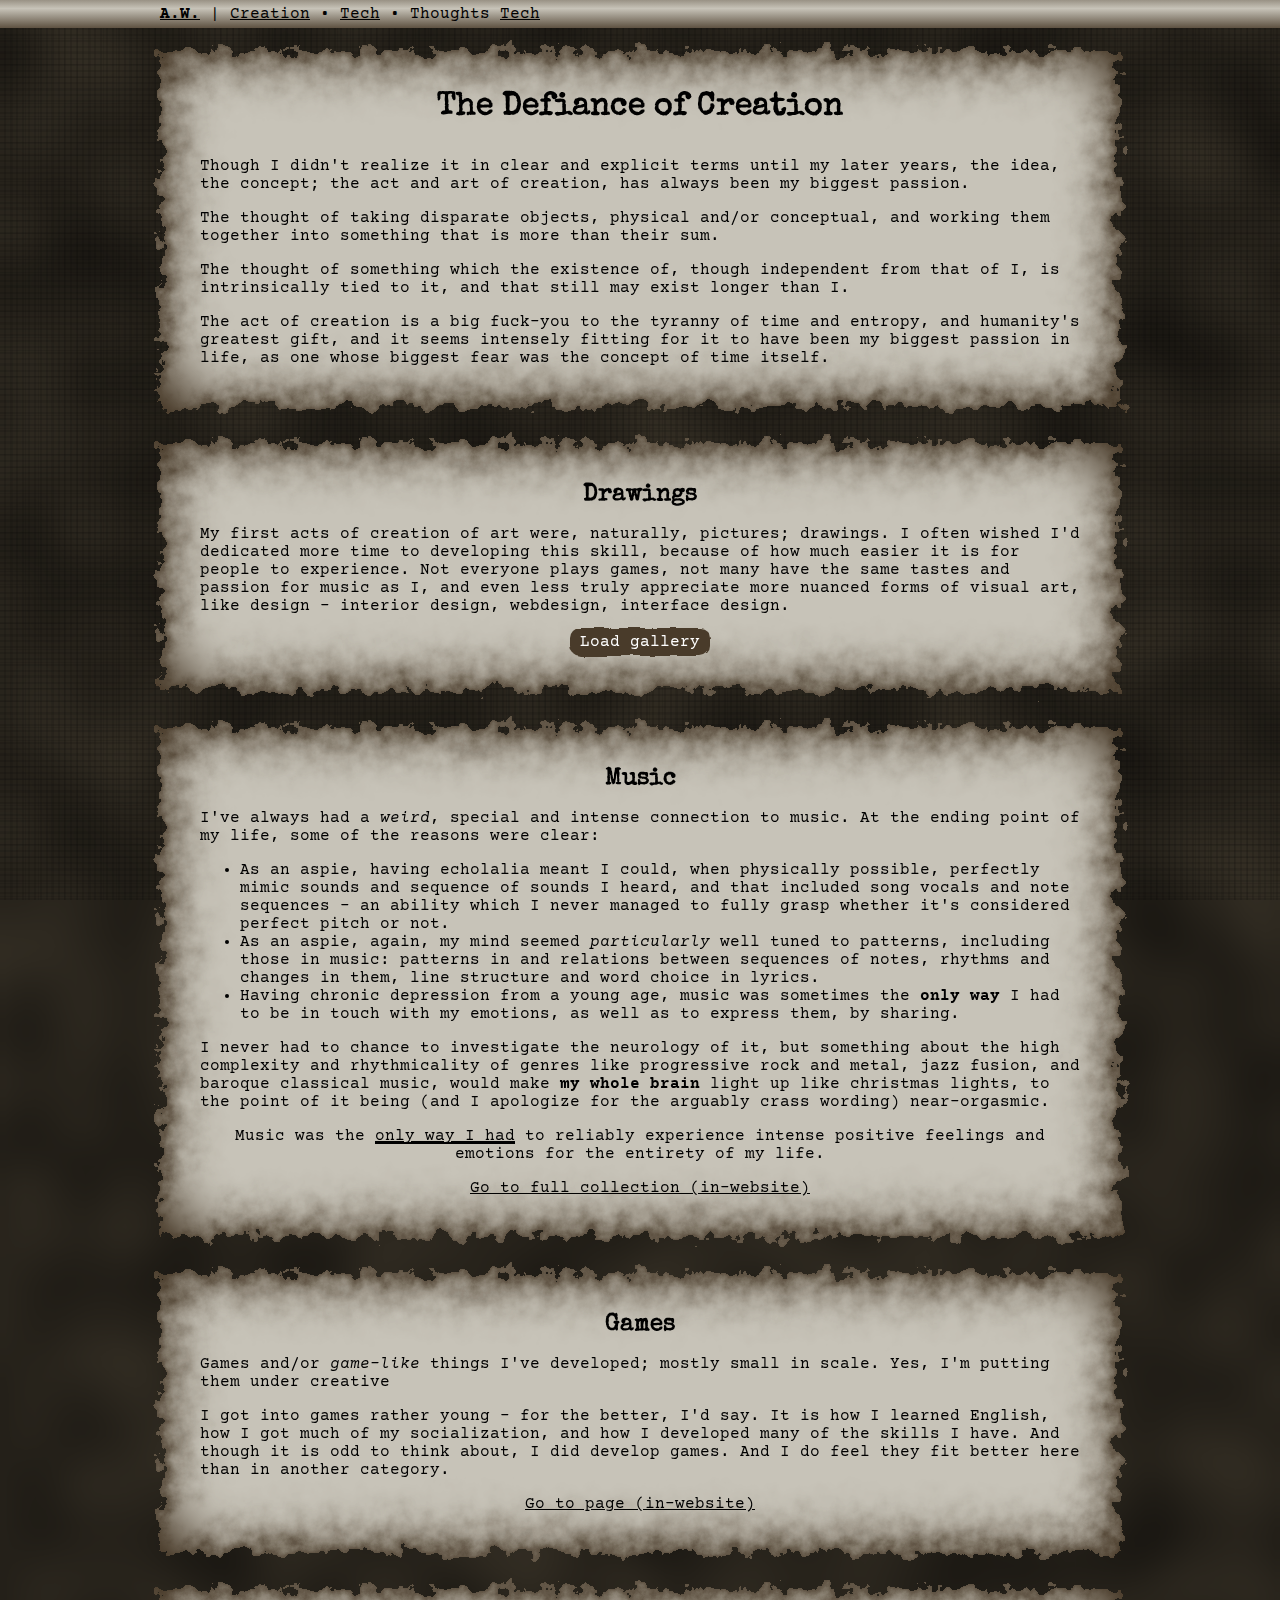
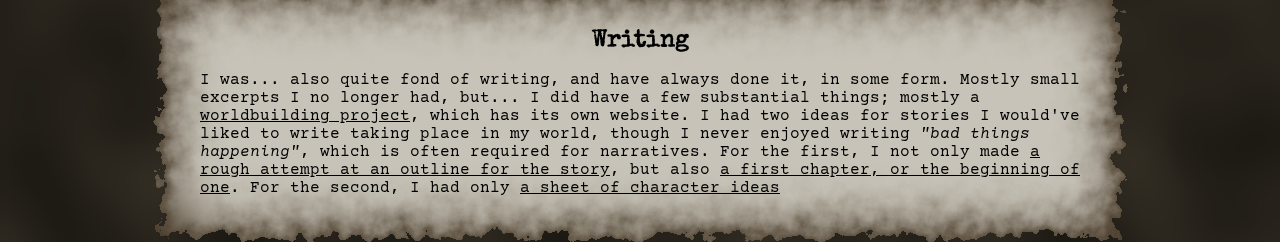
<file: creation.html>
<!DOCTYPE html>
<html lang="en">
<head>
	<meta charset="UTF-8">
	<meta name="viewport" content="width=device-width, initial-scale=1.0">
	<title>Creation - Afterwords</title>
	<link rel="preconnect" href="https://fonts.googleapis.com">
	<link rel="preconnect" href="https://fonts.gstatic.com" crossorigin>
	<link href="https://fonts.googleapis.com/css2?family=Courier+Prime:ital,wght@0,400;0,700;1,400;1,700&family=Special+Elite&display=swap" rel="stylesheet">
	<script defer src="app.js"></script>
	<script defer src="noisebg.js"></script>
	<link rel="stylesheet" href="app.css">
	<style>
		.gallery.drawings {
			position: relative;
			display: flex;
			align-items: center;
			justify-content: center;
			overflow: visible;
		}
		.gallery.drawings.active {
			aspect-ratio: .5;
			width: 100%;
			height: auto;
		}
		.gallery.drawings img {
			--x: 0;
			--y: 0;
			--ox: 0;
			--oy: 0;
			--r: 0;
			position: absolute;
			max-width: 20rem;
			max-height: 20rem;
			width: auto;
			height: auto;
			transform: translate(calc(var(--x) * min(.6vw, 6px) + var(--ox) * 1px), calc(var(--y) * min(.6vw, 6px) + var(--oy) * 1px)) rotate(calc(var(--r) * 1deg));
			transform-origin: calc(-1% * var(--x)) calc(-1% * var(--y));
			box-shadow: .2rem .20rem .5rem .1rem rgba(0, 0, 00, .5);
			cursor: grab
		}
	</style>
	<script>
		function loadGallery() {
			const g = document.querySelector('.gallery.drawings')
			g.classList.add('active')
			let files = [
				'2014-03-19.jpg',
				'2014-08-04.jpg',
				'2014-08-18.jpg',
				'2015-03-06-1.jpg',
				'2015-03-06.jpg',
				'2015-04-08.jpg',
				'2015-05-03-1.jpg',
				'2015-05-03.jpg',
				'2015-06-12.jpg',
				'2015-07-10.jpg',
				'2015-07-23-1.jpg',
				'2015-07-23.jpg',
				'2015-07-25.jpg',
				'2015-08-18.jpg',
				'2015-08-22.jpg',
				'2016-03-21-1.jpg',
				'2016-03-21-2.jpg',
				'2016-03-21.jpg',
				'2016-05-05.jpg',
				'2017-04-24.jpg',
				'2018-03-24-1.jpg',
				'2018-03-24.jpg',
				'2018-10-21.jpg',
				'2018-10-29.jpg',
				'2019-03-20.jpg',
				'2019-03-27.jpg',
				'2019-07-01.jpg',
				'2021-01-07.jpg',
				'2021-01-25-1.jpg',
				'2021-01-25-2.jpg',
				'2021-01-25-3.jpg',
				'2021-01-25-4.jpg',
				'2021-01-25.jpg',
				'2023-05-28-1.jpg',
				'2023-05-28.jpg',
				'2024-07-20.jpg',
				'2025-01-04.png',
				'2025-03-18.jpg',
				'2025-03-24.jpg',
			]
			for (const i in files) {
				files[i] = `<img src="/assets/drawings/${files[i]}" draggable="false" style="z-index: 0"/>`
			}
			console.log(files)
			g.innerHTML = files.join('')
			setTimeout(() => {
				for (const img of g.querySelectorAll('img')) {
					img.style.setProperty('--x', (Math.random() * 100 - 50).toFixed())
					img.style.setProperty('--y', (Math.random() * 250 - 125).toFixed())
					img.style.setProperty('--r', (Math.random() * 20))
				}
				let startX, startY, target
				let topZ = 1
				let offsetX = 0
				let offsetY = 0
				g.addEventListener('mousedown', e => {
					startX = e.pageX
					startY = e.pageY
					target = e.target
					offsetX = +e.target.style.getPropertyValue(`--ox`)
					offsetY = +e.target.style.getPropertyValue(`--oy`)
					target.style.zIndex = ++topZ
					g.addEventListener('mousemove', move)
					g.addEventListener('mouseup', () => {
						g.removeEventListener('mousemove', move)
						startX = undefined
						startY = undefined
					})
				})
				function move(e) {
					const dx = e.pageX - startX
					const dy = e.pageY - startY

					if (offsetX === undefined) offsetX = 0;
					if (offsetY === undefined) offsetY = 0;
					offsetX += dx
					offsetY += dy

					target.style.setProperty('--ox', offsetX)
					target.style.setProperty('--oy', offsetY)

					startX = e.pageX
					startY = e.pageY
				}
			})
		}
	</script>
</head>
<body>
	<header>
		<div class="header-inner">
			<a href="/"><b>A.W.</b></a>
			|
			<span class="dropdown">
				<span><a href="/creation.html">Creation</a></span>
				<div class="paper">
					<a href="/ras.html">Worldbuilding</a>
					<a href="/games.html">Games</a>
					<a href="/music.html">Music</a>
				</div>
			</span>
			•
			<span class="dropdown">
				<span><a href="/tech.html">Tech</a></span>
				<div class="paper">
					<a href="/experiments.html">Experiments</a>
				</div>
			</span>
			•
			<span class="dropdown">
				<span>Thoughts</span>
				<span><a href="/tech.html">Tech</a></span>
				<div class="paper">
					<a href="/letters.html">Dying thoughts</a>
				</div>
			</span>
		</div>
	</header>
	<div class="body-inner">
		<insert></insert>
	</div>
	<canvas></canvas>
</body>
<svg>
	<filter id="paper">
		<feTurbulence baseFrequency="0.055" numOctaves="4" seed="10" type="fractalNoise" result="d42d511e-9bad-4bb2-8442-6e170a0ebef1"></feTurbulence>
		<feDisplacementMap scale="30" result="ca53054b-8680-4f7f-ae17-d93ca58bb45d" in="SourceGraphic" in2="d42d511e-9bad-4bb2-8442-6e170a0ebef1"></feDisplacementMap>
	</filter>
	<filter id="paper2">
		<feTurbulence baseFrequency="0.055" numOctaves="4" seed="10" type="fractalNoise" result="d42d511e-9bad-4bb2-8442-6e170a0ebef1"></feTurbulence>
		<feDisplacementMap scale="5" result="ca53054b-8680-4f7f-ae17-d93ca58bb45d" in="SourceGraphic" in2="d42d511e-9bad-4bb2-8442-6e170a0ebef1"></feDisplacementMap>
	</filter>
</svg>
</html>
</file>
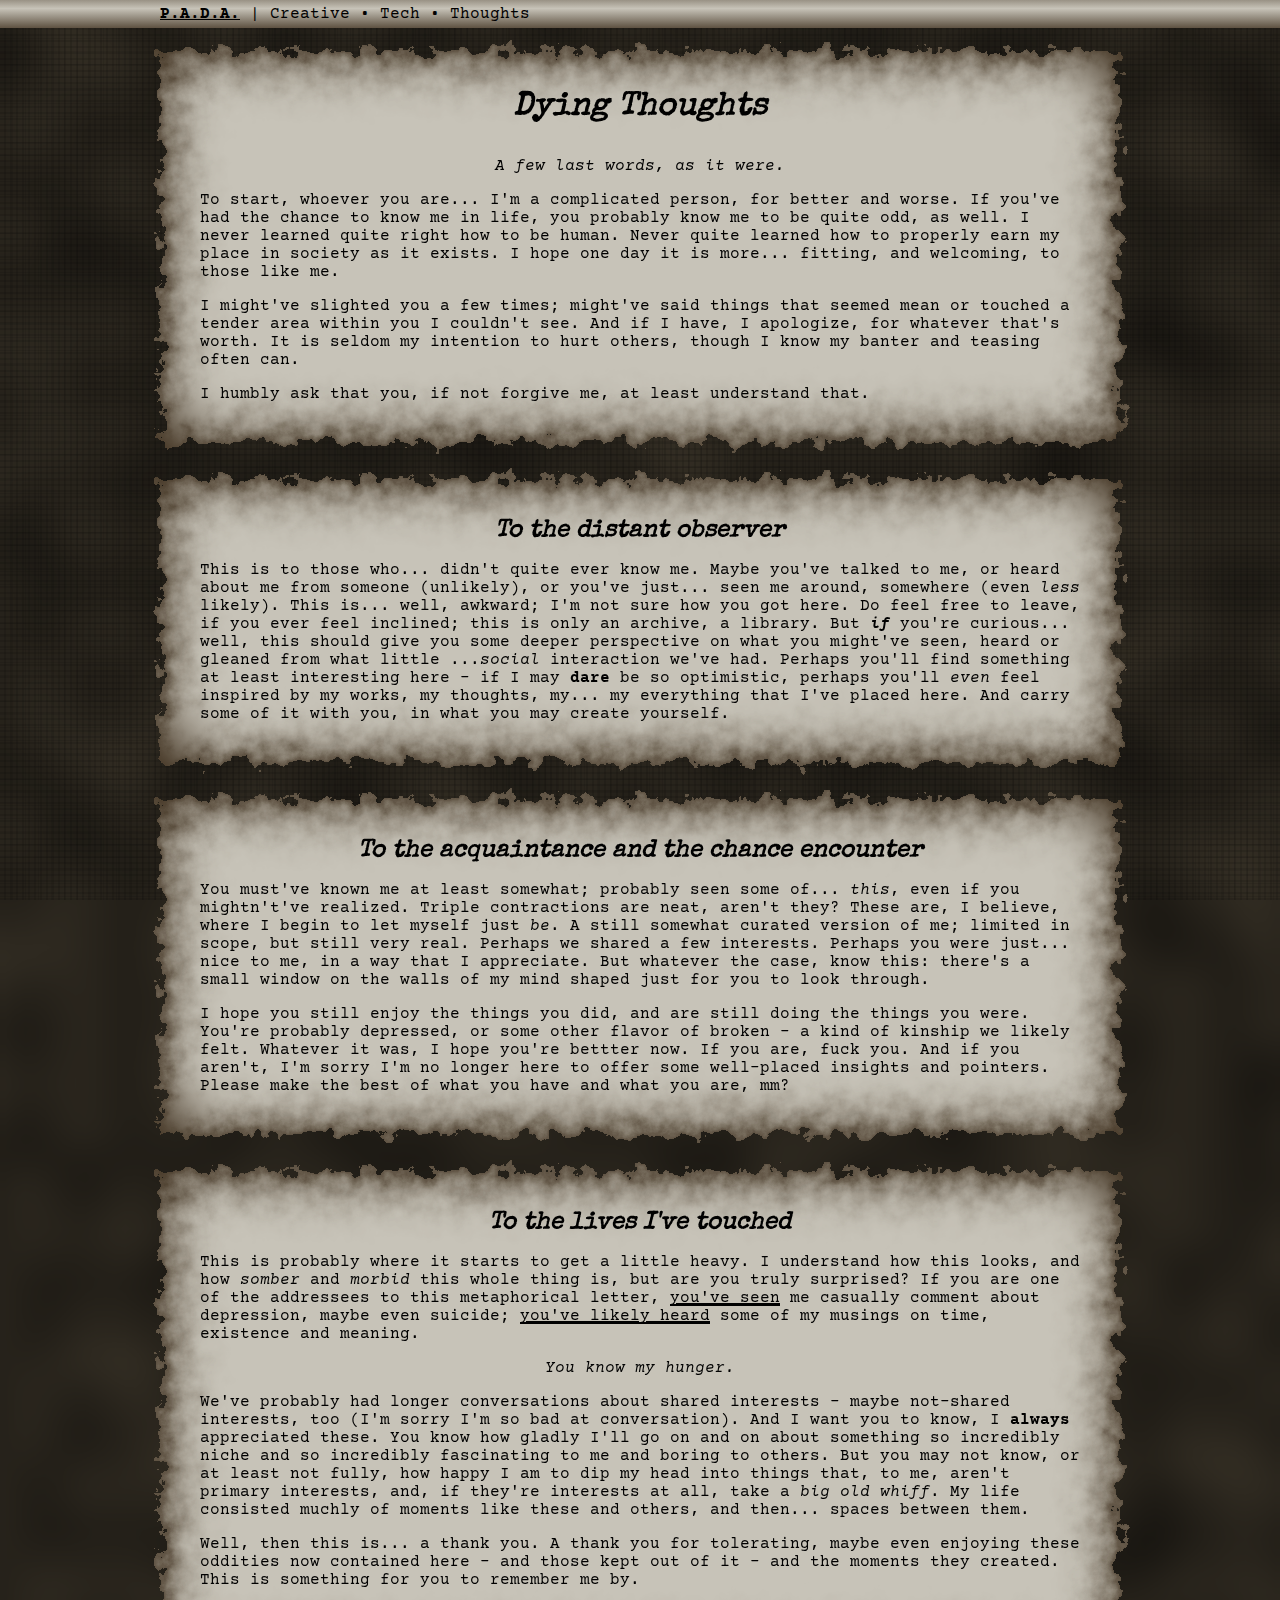
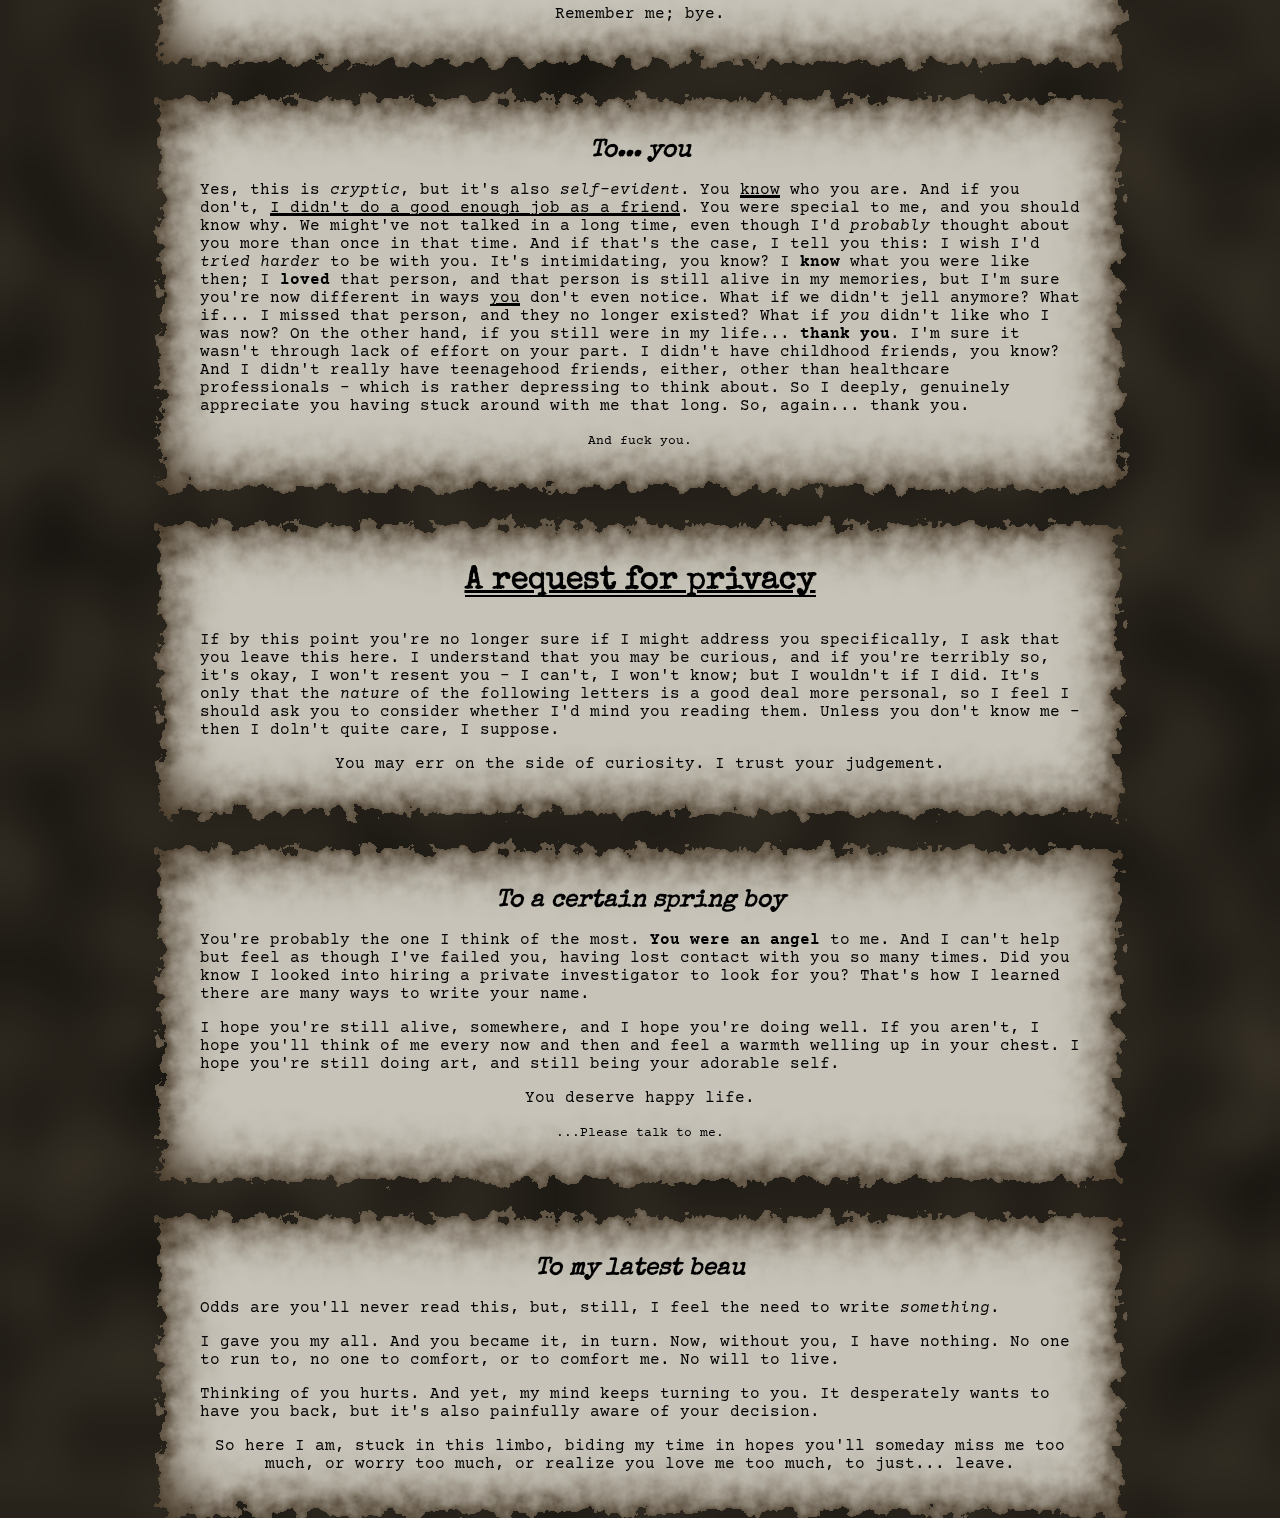
<file: letters.html>
<!DOCTYPE html>
<html lang="en">
<head>
	<meta charset="UTF-8">
	<meta name="viewport" content="width=device-width, initial-scale=1.0">
	<title>PADA - Posthumous Archives of a Defiant Architect</title>
	<link rel="preconnect" href="https://fonts.googleapis.com">
	<link rel="preconnect" href="https://fonts.gstatic.com" crossorigin>
	<link href="https://fonts.googleapis.com/css2?family=Courier+Prime:ital,wght@0,400;0,700;1,400;1,700&family=Special+Elite&display=swap" rel="stylesheet">
	<script defer src="app.js"></script>
	<script defer src="noisebg.js"></script>
	<link rel="stylesheet" href="app.css">
</head>
<body>
	<header>
		<div class="header-inner">
			<a href="/"><b>P.A.D.A.</b></a>
			|
			<span class="dropdown">
				<span>Creative</span>
				<div class="paper">
					<a href="/ras.html">Worldbuilding</a>
					<a href="/games.html">Games</a>
				</div>
			</span>
			•
			<span class="dropdown">
				<span>Tech</span>
				<div class="paper">
					<a href="/experiments.html">Experiments</a>
				</div>
			</span>
			•
			<span class="dropdown">
				<span>Thoughts</span>
				<div class="paper">
					<a href="/letters.html">Dying thoughts</a>
				</div>
			</span>
		</div>
	</header>
	<div class="body-inner">
		<insert></insert>
	</div>
	<canvas></canvas>
</body>
<svg>
	<filter id="paper">
		<feTurbulence baseFrequency="0.055" numOctaves="4" seed="10" type="fractalNoise" result="d42d511e-9bad-4bb2-8442-6e170a0ebef1"></feTurbulence>
		<feDisplacementMap scale="30" result="ca53054b-8680-4f7f-ae17-d93ca58bb45d" in="SourceGraphic" in2="d42d511e-9bad-4bb2-8442-6e170a0ebef1"></feDisplacementMap>
	</filter>
	<filter id="paper2">
		<feTurbulence baseFrequency="0.055" numOctaves="4" seed="10" type="fractalNoise" result="d42d511e-9bad-4bb2-8442-6e170a0ebef1"></feTurbulence>
		<feDisplacementMap scale="5" result="ca53054b-8680-4f7f-ae17-d93ca58bb45d" in="SourceGraphic" in2="d42d511e-9bad-4bb2-8442-6e170a0ebef1"></feDisplacementMap>
	</filter>
</svg>
</html>
</file>
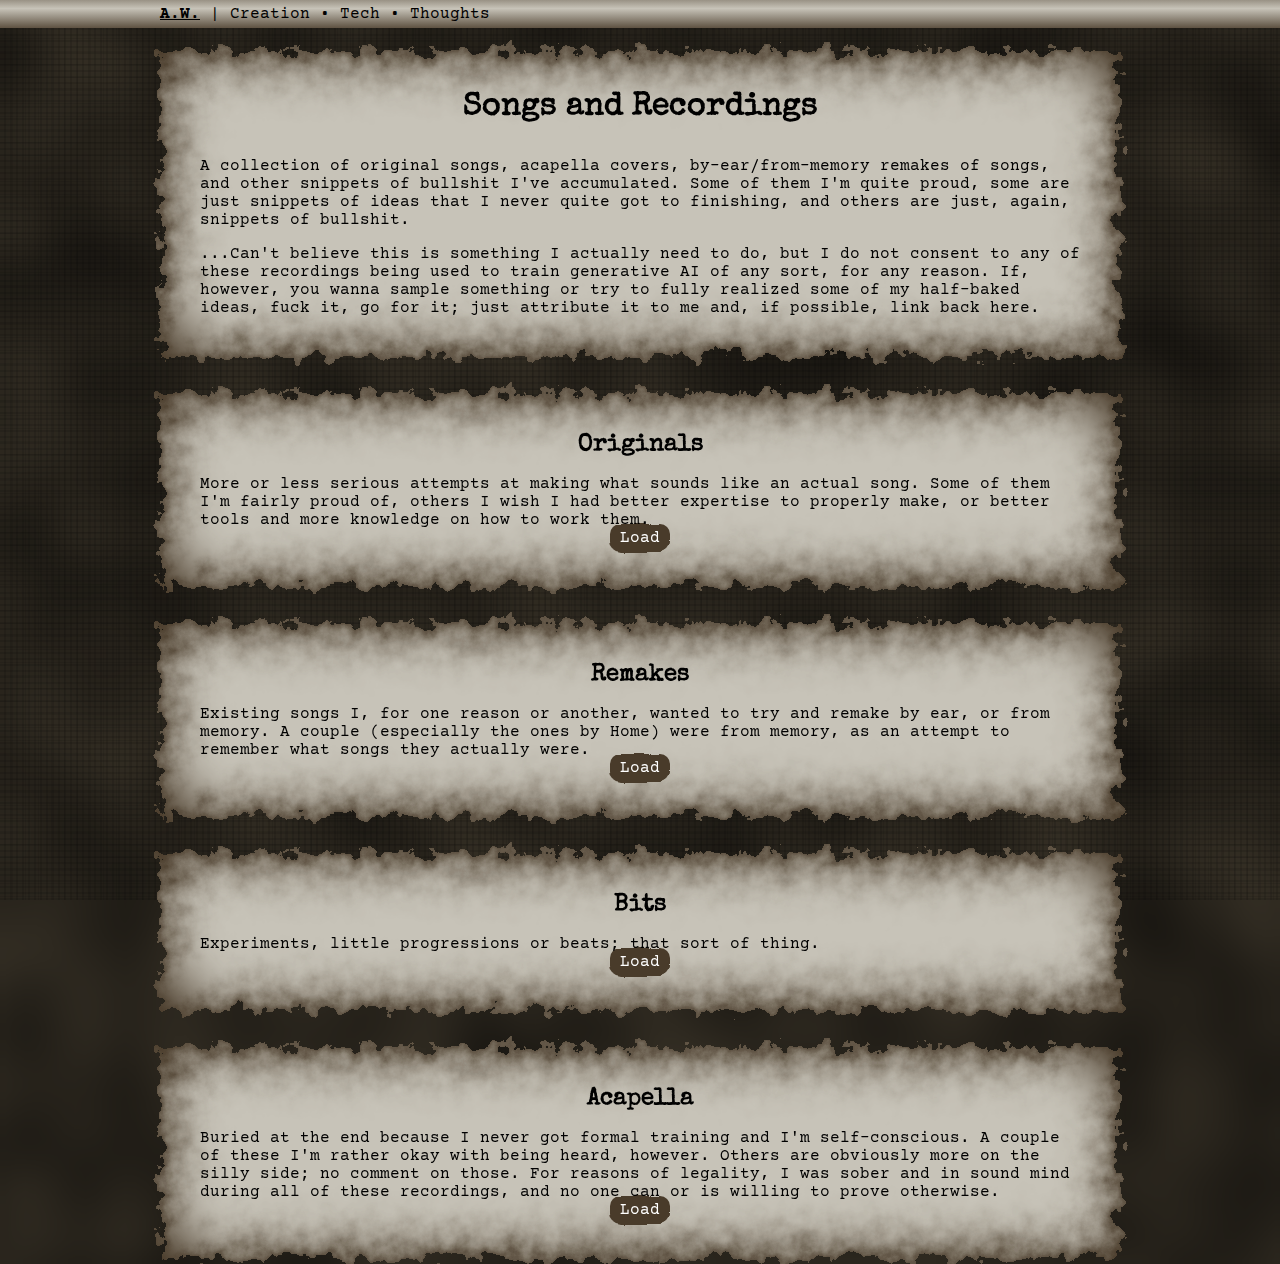
<file: music.html>
<!DOCTYPE html>
<html lang="en">
<head>
	<meta charset="UTF-8">
	<meta name="viewport" content="width=device-width, initial-scale=1.0">
	<title>Music - Afterwords</title>
	<link rel="preconnect" href="https://fonts.googleapis.com">
	<link rel="preconnect" href="https://fonts.gstatic.com" crossorigin>
	<link href="https://fonts.googleapis.com/css2?family=Courier+Prime:ital,wght@0,400;0,700;1,400;1,700&family=Special+Elite&display=swap" rel="stylesheet">
	<script defer src="app.js"></script>
	<script defer src="noisebg.js"></script>
	<script>
		const files = {
			og: [
				'titris.mp3',
				'incantation.mp3',
				'melancholy.mp3',
				'limbo.mp3',
				'cheer.mp3',
				'a-moment-of-clarity.mp3',
				'lament.mp3',
				'drowning-in-tranquility.mp3',
				'i-will-never-change.mp3',
				'false-hopes.mp3',
				'marred-marsh.mp3',
				'screaming-abyss--melody1-1.mp3',
				'screaming-abyss--melody2-1.mp3',
				'bass+piano.mp3',
				'drippydrip.mp3',
				'house.mp3',
				'silly-drum-n-flute.mp3',
			],
			remakes: [
				'home-native.mp3',
				'home-warmth.mp3',
				'lazerhawk-so-far-away.mp3',
				'bmsr-just-for-the-night.mp3',
				'gorillaz-broken.mp3',
				'porter-robinson-easier-to-love-you.mp3',
				'jake-kaufman-starlit-wilds.mp3',
				'qotsa-head-like-a-haunted-house.mp3',
				'savant-once-upon-a-time.mp3',
				'tobacco-six-royal-vipers.mp3',
				'mbr-dma-6-scsi-host-adapter.mp3',
			],
			bits: [
				'5-4-beat.mp3',
				'7-4-beat.mp3',
				'showerComposition2.mp3',
				'drumloopthing.mp3',
				'highbits2.mp3',
				'howsmokewithnolighter.mp3',
				'mtron1.mp3',
				'procedural1.mp3',
				'totheend2.mp3',
				'obrienmustsuffer.mp3',
			],
			acapella: [
				"i'd rather be.mp3",
				'ijustwannafeelsomething.mp3',
				'cockroach-king-verse1-bridge.mp3',
				'lapse.mp3',
				'haken-puzzlebox.mp3',
				'puzzlebox.mp3',
				'becauseitsthere.mp3',
				'beneath-the-white-rainbow.mp3',
				'boundbygravity-outro.mp3',
				'boundbygravity-outro+inst.mp3',
				'crumblingcastle-layered.mp3',
				'pareidolia.mp3',
				'somebody-snip.mp3',
				'themindseye1.mp3',
				'themindseye2.mp3',
				'themindseye-full.mp3',
				'visions.mp3',
				'native construct - the spark of the archon.mp3',
				'nativeconstruct-chromaticaberration-doowop.mp3',
				'hunnybee.mp3',
				'jam-growwingsandfly-joeyverse.mp3',
				'areyoumine.mp3',
				'blackbird.mp3',
				'lightshower.mp3',
				'outtasightouttamind-outro.mp3',
				'porterrobinson-somethingcomforting.mp3',
				'strangemanwithbi-coloredsideburnsplayingcharlygarciaintheeighties.mp3',
				'symptomoflife.mp3',
				'virtualinsanity.mp3',
				'whydyouonlycallmewhenyourehigh.mp3',
				'spidermaaaaaaaaaaaaaaaaaaaaaan.mp3',
				"thebrain'samotorcycle-ext.mp3",
			],
		}
		function loadPlaylist(btn) {
			const dir = btn.parentElement.id
			const playlist = []
			for (const file of files[dir]) {
				// playlist.push(`<div>
				// 	<button onclick="play(this)">▶</button>
				// 	<span>?:?? / ?:??</span>
				// 	<input type="range" min="0" max="100" step="1" value="50"></input>
				// 	<div></div>
				// 	<audio src="/assets/music/${dir}/${file}" controlslist="noplaybackrate nodownload" preload="metadata"></audio>
				// </div>`)
				if (location.href.includes('github'))
					playlist.push(`<div class="block"><span>${file}</span><audio src="/Afterwords/assets/music/${dir}/${file}" controls controlslist="noplaybackrate nodownload" preload="metadata"></audio></div>`)
				else
					playlist.push(`<div class="block"><span>${file}</span><audio src="/assets/music/${dir}/${file}" controls controlslist="noplaybackrate nodownload" preload="metadata"></audio></div>`)
			}
			btn.parentElement.innerHTML = playlist.join('')
		}
		// setTimeout(() => loadPlaylist(document.querySelector('#og button')), 100)
	</script>
	<link rel="stylesheet" href="app.css">
	<style>
		.playlist {
			display: grid;
			align-items: center;
			justify-items: center;
			grid-template-columns: repeat(auto-fit, minmax(300px, 1fr));
			gap: 1ch;
		}
		.playlist > div {
			width: 100%;
			text-align: center;
			font-size: .8em;
			padding: 1ch 0 00 0 !important;
		}
		.playlist > div::before {
			box-shadow: inset 0 00 1rem -.5ch #493b2a, .5ch .50ch .5rem -.5ch #493b2a !important;
			filter: url(#paper2) !important
		}
		audio {
			width: 100%;
			border-radius: 0;
			height: 20px;
		}
		audio::-webkit-media-controls-panel {
			padding: 0;
		}
		audio::-webkit-media-controls-enclosure {
			border-radius: 0;
			background-color: transparent;
			height: 10px;
			filter: contrast(0) sepia(2) brightness(.3)
		}
		audio::-webkit-media-controls-current-time-display, audio::-webkit-media-controls-time-remaining-display {
			font-family: 'Courier Prime', 'Courier New', Courier, monospace;
			text-shadow: none;
		}
		@-moz-document url-prefix() {
			audio {
				background-color: transparent;
				padding: 0;
				margin: 0;
				color: black;
			}
		}
	</style>
</head>
<body>
	<header>
		<div class="header-inner">
			<a href="/"><b>A.W.</b></a>
			|
			<span class="dropdown">
				<span>Creation</span>
				<div class="paper">
					<a href="/ras.html">Worldbuilding</a>
					<a href="/games.html">Games</a>
					<a href="/music.html">Music</a>
				</div>
			</span>
			•
			<span class="dropdown">
				<span>Tech</span>
				<div class="paper">
					<a href="/experiments.html">Experiments</a>
				</div>
			</span>
			•
			<span class="dropdown">
				<span>Thoughts</span>
				<div class="paper">
					<a href="/letters.html">Dying thoughts</a>
				</div>
			</span>
		</div>
	</header>
	<div class="body-inner">
		<insert></insert>
		<div class="block" id="originals"></div>
		<div class="block" id="covers"></div>
		<div class="block" id="remakes"></div>
	</div>
	<canvas></canvas>
</body>
<svg>
	<filter id="paper">
		<feTurbulence baseFrequency="0.055" numOctaves="4" seed="10" type="fractalNoise" result="d42d511e-9bad-4bb2-8442-6e170a0ebef1"></feTurbulence>
		<feDisplacementMap scale="30" result="ca53054b-8680-4f7f-ae17-d93ca58bb45d" in="SourceGraphic" in2="d42d511e-9bad-4bb2-8442-6e170a0ebef1"></feDisplacementMap>
	</filter>
	<filter id="paper2">
		<feTurbulence baseFrequency="0.055" numOctaves="4" seed="10" type="fractalNoise" result="d42d511e-9bad-4bb2-8442-6e170a0ebef1"></feTurbulence>
		<feDisplacementMap scale="5" result="ca53054b-8680-4f7f-ae17-d93ca58bb45d" in="SourceGraphic" in2="d42d511e-9bad-4bb2-8442-6e170a0ebef1"></feDisplacementMap>
	</filter>
</svg>
</html>
</file>
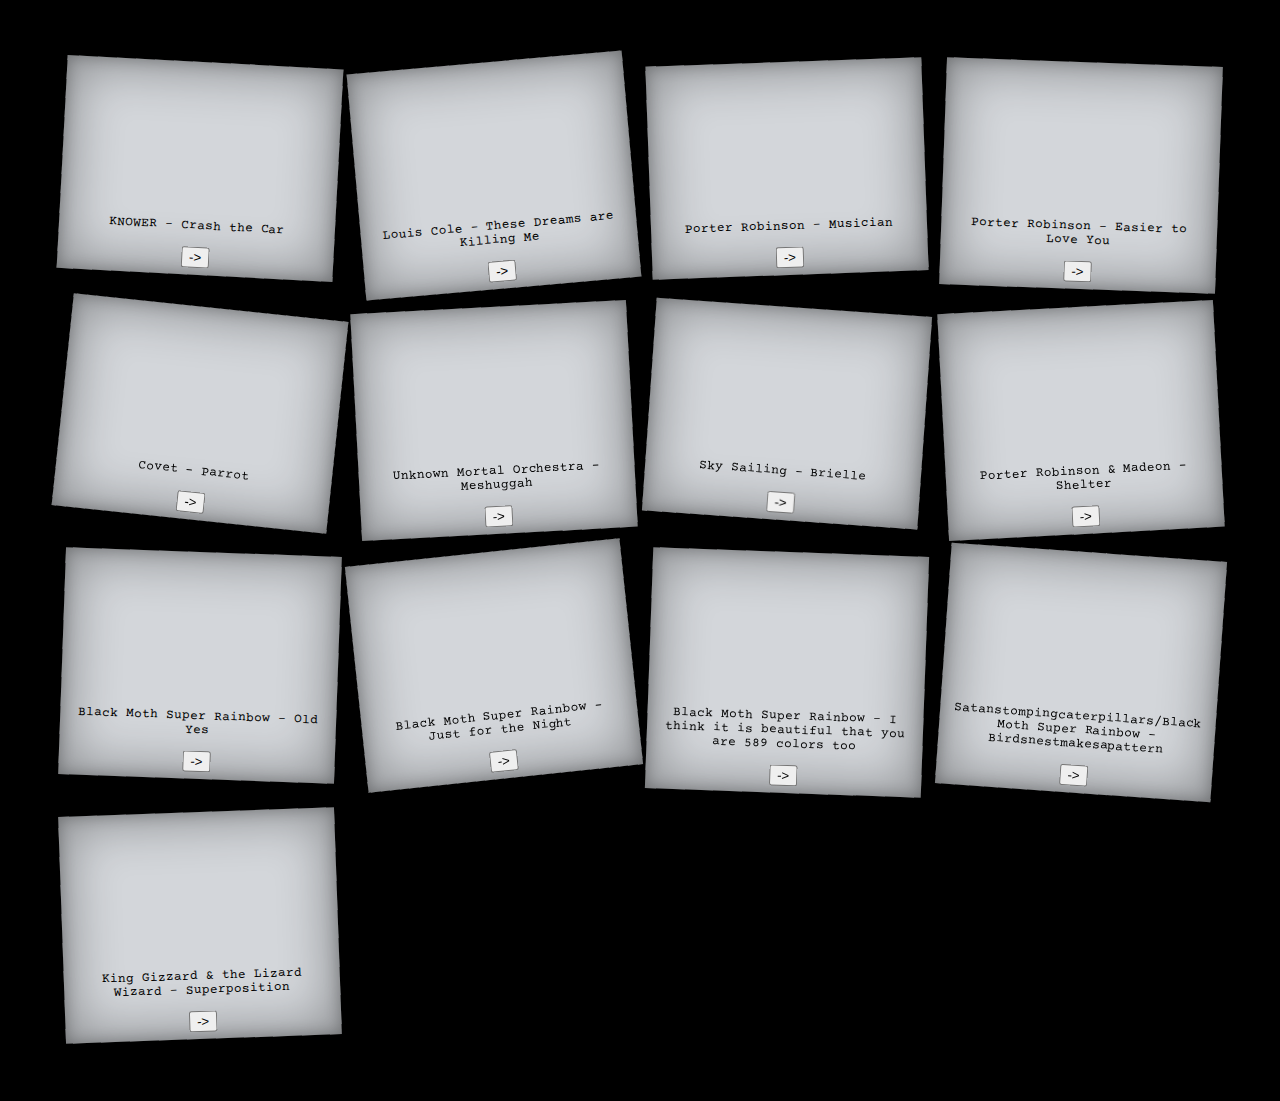
<file: musicilike.html>
<!DOCTYPE html>
<html lang="en">
<head>
	<meta charset="UTF-8">
	<meta name="viewport" content="width=device-width, initial-scale=1.0">
	<title>Music I Like - Afterwords</title>
	<link rel="preconnect" href="https://fonts.googleapis.com">
	<link rel="preconnect" href="https://fonts.gstatic.com" crossorigin>
	<link href="https://fonts.googleapis.com/css2?family=Courier+Prime:ital,wght@0,400;0,700;1,400;1,700&family=Special+Elite&display=swap" rel="stylesheet">
	<style>
		body {
			background-color: #000;
			font-family: "Courier Prime", "Courier New", Courier, monospace;
			overflow-x: hidden;
		}
	</style>
</head>
<body>
	<style>
		@keyframes flip {
			0% {
				transform: translateZ(0) rotate(var(--r)) rotateY(0deg);
			}
			50% {
				transform: translateZ(10em) rotate(var(--r)) rotateY(90deg);
			}
			100% {
				transform: translateZ(0) rotate(var(--r)) rotateY(180deg);
			}
		}
		#board {
			display: grid;
			grid-template-columns: repeat(auto-fit, minmax(250px, 1fr));
			gap: 1lh;
			padding: 3lh;
			perspective: 60rem;
		}
		.polaroid {
			--r: -5deg;
			position: relative;
			aspect-ratio: 560/350 !important;
			width: 100%;
			height: auto;
			background-color: #d3d6da;
			box-shadow: inset 0 00 3rem .7rem rgba(0 0 00 / .3), inset 0 00 1rem rgba(0 0 00 / .3);
			font-size: .8em;
			animation-play-state: paused;
			text-align: center;
			transform: rotate(var(--r));
		}
		.polaroid.flip {
			animation: flip .5s linear 1 reverse forwards;
		}
		.polaroid.flip .back {
			transform: rotateY(180deg);
		}
		.polaroid.flipped {
			animation-direction: normal;
		}
		.polaroid .back, .polaroid .front {
			padding: 1lh;
			padding-bottom: 3lh;
			transition: opacity .5s cubic-bezier(0, -10, 1, 10);
		}
		.polaroid .back {
			position: absolute;
			inset: 0;
			display: flex;
			justify-content: center;
			align-items: center;
		}
		.polaroid .back.sqz {
			 font-size:.8em;padding:.5em;padding-bottom:1em;
		}
		.polaroid .front, .polaroid.flipped .back {
			opacity: 1;
			pointer-events: all;
		}
		.polaroid.flipped .front, .polaroid .back {
			opacity: 0;
			pointer-events: none;
		}
		iframe {
			aspect-ratio: 560/315 !important;
			width: 100%;
			height: auto;
		}
		.polaroid button {
			position: absolute;
			bottom: .5lh;
			left: 50%;
			transform: translateX(-50%);
		}
	</style>
	<div id="board">
		<div class="polaroid" style="--r: 3deg">
			<div class="front">
				<iframe width="560" height="315" src="https://www.youtube-nocookie.com/embed/GZlVT8gPGEs" title="YouTube video player" frameborder="0" allow="accelerometer; autoplay; clipboard-write; encrypted-media; gyroscope; picture-in-picture; web-share" referrerpolicy="strict-origin-when-cross-origin" allowfullscreen></iframe>
				KNOWER - Crash the Car
				<button onclick="this.parentElement.parentElement.classList.add('flipped');this.parentElement.parentElement.classList.add('flip');setTimeout(() => this.parentElement.parentElement.classList.remove('flip'),500)">-></button>
			</div>
			<div class="back">
				<div>
					This is one of two songs I listened to a fair bit while thinking of ending my life. There's something very cathartic and beautiful about the chorus; <i>'Burning in yellow glow, floor it and don't let go / Crash the car'...</i>
				</div>
				<button onclick="this.parentElement.parentElement.classList.remove('flipped');this.parentElement.parentElement.classList.add('flip');setTimeout(() => this.parentElement.parentElement.classList.remove('flip'),500)">-></button>
			</div>
		</div>
		<div class="polaroid">
			<div class="front">
				<iframe width="560" height="315" src="https://www.youtube-nocookie.com/embed/Nv83lZfp7Zg" title="YouTube video player" frameborder="0" allow="accelerometer; autoplay; clipboard-write; encrypted-media; gyroscope; picture-in-picture; web-share" referrerpolicy="strict-origin-when-cross-origin" allowfullscreen></iframe>
				Louis Cole - These Dreams are Killing Me
				<button onclick="this.parentElement.parentElement.classList.add('flipped');this.parentElement.parentElement.classList.add('flip');setTimeout(() => this.parentElement.parentElement.classList.remove('flip'),500)">-></button>
			</div>
			<div class="back">
				<div>This is the second song I listened to a fair bit while thinking of ending my life. Something about the way it sounds optimistic and upbeat, while the lyrics are just... yeah. It feels bittersweet. It feels like resignation under a situation you wish were different.</div>
				<button onclick="this.parentElement.parentElement.classList.remove('flipped');this.parentElement.parentElement.classList.add('flip');setTimeout(() => this.parentElement.parentElement.classList.remove('flip'),500)">-></button>
			</div>
		</div>
		<div class="polaroid" style="--r: -2deg">
			<div class="front">
				<iframe width="560" height="315" src="https://www.youtube-nocookie.com/embed/q-74HTjRbuY" title="YouTube video player" frameborder="0" allow="accelerometer; autoplay; clipboard-write; encrypted-media; gyroscope; picture-in-picture; web-share" referrerpolicy="strict-origin-when-cross-origin" allowfullscreen></iframe>
				Porter Robinson - Musician
				<button onclick="this.parentElement.parentElement.classList.add('flipped');this.parentElement.parentElement.classList.add('flip');setTimeout(() => this.parentElement.parentElement.classList.remove('flip'),500)">-></button>
			</div>
			<div class="back sqz">
				<div>
					Porter Robinson was always an important artist to me, with the subjects he often covers and his artistic sensibilities; I loved glitch art and other forms of artistic digital artifacting.
					<br><br>
					As a creative person, this song in particular struck a chord with me; dealing with burnout, or a block, was always frustrating. But a parallel can also be drawn to chronic depression, its ups and downs, anhedonia, and how it fucks with your ability and drive to <i>do things</i>...
				</div>
				<button onclick="this.parentElement.parentElement.classList.remove('flipped');this.parentElement.parentElement.classList.add('flip');setTimeout(() => this.parentElement.parentElement.classList.remove('flip'),500)">-></button>
			</div>
		</div>
		<div class="polaroid" style="--r: 2deg">
			<div class="front">
				<iframe width="560" height="315" src="https://www.youtube-nocookie.com/embed/fJ4dKnu2IvY" title="YouTube video player" frameborder="0" allow="accelerometer; autoplay; clipboard-write; encrypted-media; gyroscope; picture-in-picture; web-share" referrerpolicy="strict-origin-when-cross-origin" allowfullscreen></iframe>
				Porter Robinson - Easier to Love You
				<button onclick="this.parentElement.parentElement.classList.add('flipped');this.parentElement.parentElement.classList.add('flip');setTimeout(() => this.parentElement.parentElement.classList.remove('flip'),500)">-></button>
			</div>
			<div class="back">
				<div>
					This song is a punch to the gut. It made me wonder what my younger self would think of me; if it'd forgive me for not having been able to take better care of myself. 
				</div>
				<button onclick="this.parentElement.parentElement.classList.remove('flipped');this.parentElement.parentElement.classList.add('flip');setTimeout(() => this.parentElement.parentElement.classList.remove('flip'),500)">-></button>
			</div>
		</div>
		<div class="polaroid" style="--r: 6deg">
			<div class="front">
				<iframe width="560" height="315" src="https://www.youtube-nocookie.com/embed/t0lbJRmlXW8" title="YouTube video player" frameborder="0" allow="accelerometer; autoplay; clipboard-write; encrypted-media; gyroscope; picture-in-picture; web-share" referrerpolicy="strict-origin-when-cross-origin" allowfullscreen></iframe>
				Covet - Parrot
				<button onclick="this.parentElement.parentElement.classList.add('flipped');this.parentElement.parentElement.classList.add('flip');setTimeout(() => this.parentElement.parentElement.classList.remove('flip'),500)">-></button>
			</div>
			<div class="back sqz">
				<div>
					Ras Silverleaf's theme song; it just feels incredibly fitting. In my mind this song is a wordless story about life's up and downs, with passages describing feeling stuck with the weight of depression, and others explaining that <b>it'll be okay</b>... and that, as long as you live, you can still experience things, even if you're not always happy.
					<br><br>
					Also, I love this woman very much. Platonically.
				</div>
				<button onclick="this.parentElement.parentElement.classList.remove('flipped');this.parentElement.parentElement.classList.add('flip');setTimeout(() => this.parentElement.parentElement.classList.remove('flip'),500)">-></button>
			</div>
		</div>
		<div class="polaroid" style="--r: -3deg">
			<div class="front">
				<iframe width="560" height="315" src="https://www.youtube-nocookie.com/embed/xggedj1wzyA" title="YouTube video player" frameborder="0" allow="accelerometer; autoplay; clipboard-write; encrypted-media; gyroscope; picture-in-picture; web-share" referrerpolicy="strict-origin-when-cross-origin" allowfullscreen></iframe>
				Unknown Mortal Orchestra - Meshuggah
				<button onclick="this.parentElement.parentElement.classList.add('flipped');this.parentElement.parentElement.classList.add('flip');setTimeout(() => this.parentElement.parentElement.classList.remove('flip'),500)">-></button>
			</div>
			<div class="back">
				<div>
					Ruban is a pretty unique artist, and I appreciate what he puts himself through in order to make his music. Some of it social commentary, some about more specific things. I love that he made a song for his daughter.
					<br><br>
					But this one... this one's just nice.
				</div>
				<button onclick="this.parentElement.parentElement.classList.remove('flipped');this.parentElement.parentElement.classList.add('flip');setTimeout(() => this.parentElement.parentElement.classList.remove('flip'),500)">-></button>
			</div>
		</div>
		<div class="polaroid" style="--r: 4deg">
			<div class="front">
				<iframe width="560" height="315" src="https://www.youtube-nocookie.com/embed/_PkzsMak6P8" title="YouTube video player" frameborder="0" allow="accelerometer; autoplay; clipboard-write; encrypted-media; gyroscope; picture-in-picture; web-share" referrerpolicy="strict-origin-when-cross-origin" allowfullscreen></iframe>
				Sky Sailing - Brielle
				<button onclick="this.parentElement.parentElement.classList.add('flipped');this.parentElement.parentElement.classList.add('flip');setTimeout(() => this.parentElement.parentElement.classList.remove('flip'),500)">-></button>
			</div>
			<div class="back">
				<div>
					I've spent so many days daydreaming to Adam's music, both from Owl City and Sky Sailing. I adore the sense of innocence and adventure his songs have about them. But if you know me well, you'll know I... really wanted to have a daughter, and name her Brielle.
				</div>
				<button onclick="this.parentElement.parentElement.classList.remove('flipped');this.parentElement.parentElement.classList.add('flip');setTimeout(() => this.parentElement.parentElement.classList.remove('flip'),500)">-></button>
			</div>
		</div>
		<div class="polaroid" style="--r: -3deg">
			<div class="front">
				<iframe width="560" height="315" src="https://www.youtube-nocookie.com/embed/fzQ6gRAEoy0" title="YouTube video player" frameborder="0" allow="accelerometer; autoplay; clipboard-write; encrypted-media; gyroscope; picture-in-picture; web-share" referrerpolicy="strict-origin-when-cross-origin" allowfullscreen></iframe>
				Porter Robinson & Madeon - Shelter
				<button onclick="this.parentElement.parentElement.classList.add('flipped');this.parentElement.parentElement.classList.add('flip');setTimeout(() => this.parentElement.parentElement.classList.remove('flip'),500)">-></button>
			</div>
			<div class="back sqz">
				<div>
					At the time, an unexpected collaboration between two artists I liked, and an expansion of sorts on the story behind Sad Machine. The story the video tells is... quite sad, and the sentiment in the lyrics quite beautiful.
					<br><br>
					Frankly, it's not absurd to consider this, along with Sad Machine, might've played a hand in furthering my interest for writing.
				</div>
				<button onclick="this.parentElement.parentElement.classList.remove('flipped');this.parentElement.parentElement.classList.add('flip');setTimeout(() => this.parentElement.parentElement.classList.remove('flip'),500)">-></button>
			</div>
		</div>
		<div class="polaroid" style="--r: 2deg">
			<div class="front">
				<iframe width="560" height="315" src="https://www.youtube-nocookie.com/embed/dPO2lz7vICY" title="YouTube video player" frameborder="0" allow="accelerometer; autoplay; clipboard-write; encrypted-media; gyroscope; picture-in-picture; web-share" referrerpolicy="strict-origin-when-cross-origin" allowfullscreen></iframe>
				Black Moth Super Rainbow - Old Yes
				<button onclick="this.parentElement.parentElement.classList.add('flipped');this.parentElement.parentElement.classList.add('flip');setTimeout(() => this.parentElement.parentElement.classList.remove('flip'),500)">-></button>
			</div>
			<div class="back sqz">
				<div>
					I remember absolutely falling in love with this song, and being so sad that it was incomplete. I remember listening to it for the first time - I still didn't know this duo/band very well - and it just... stopped me in my tracks. <i>'And I just wanna be myself again'</i>... The deep, aching nostalgia and melancholy in that line is... something.
				</div>
				<button onclick="this.parentElement.parentElement.classList.remove('flipped');this.parentElement.parentElement.classList.add('flip');setTimeout(() => this.parentElement.parentElement.classList.remove('flip'),500)">-></button>
			</div>
		</div>
		<div class="polaroid" style="--r: -6deg">
			<div class="front">
				<iframe width="560" height="315" src="https://www.youtube-nocookie.com/embed/FhXGhIq3sfE" title="YouTube video player" frameborder="0" allow="accelerometer; autoplay; clipboard-write; encrypted-media; gyroscope; picture-in-picture; web-share" referrerpolicy="strict-origin-when-cross-origin" allowfullscreen></iframe>
				Black Moth Super Rainbow - Just for the Night
				<button onclick="this.parentElement.parentElement.classList.add('flipped');this.parentElement.parentElement.classList.add('flip');setTimeout(() => this.parentElement.parentElement.classList.remove('flip'),500)">-></button>
			</div>
			<div class="back">
				<div>
					This is one of the songs I tend to come back to when depression is stomping my head into the curb. It's like a location-specific acquaintance you only go to when you're feeling this particular emotion, and they know it exactly, every time. And you just... exist, with them, in silent understanding and commiseration.
				</div>
				<button onclick="this.parentElement.parentElement.classList.remove('flipped');this.parentElement.parentElement.classList.add('flip');setTimeout(() => this.parentElement.parentElement.classList.remove('flip'),500)">-></button>
			</div>
		</div>
		<div class="polaroid" style="--r: 2deg">
			<div class="front">
				<iframe width="560" height="315" src="https://www.youtube-nocookie.com/embed/bZ6b5ghZZN0" title="YouTube video player" frameborder="0" allow="accelerometer; autoplay; clipboard-write; encrypted-media; gyroscope; picture-in-picture; web-share" referrerpolicy="strict-origin-when-cross-origin" allowfullscreen></iframe>
				Black Moth Super Rainbow - I think it is beautiful that you are 589 colors too
				<button onclick="this.parentElement.parentElement.classList.add('flipped');this.parentElement.parentElement.classList.add('flip');setTimeout(() => this.parentElement.parentElement.classList.remove('flip'),500)">-></button>
			</div>
			<div class="back">
				<div>
					This song has a similar sentiment as Old Yes, to me, but it's a song I come back to much more often. <i>'I don't want to live through winter'</i>...
					<br><br>
					I don't either.
				</div>
				<button onclick="this.parentElement.parentElement.classList.remove('flipped');this.parentElement.parentElement.classList.add('flip');setTimeout(() => this.parentElement.parentElement.classList.remove('flip'),500)">-></button>
			</div>
		</div>
		<div class="polaroid" style="--r: 4deg">
			<div class="front">
				<iframe width="560" height="315" src="https://www.youtube-nocookie.com/embed/FTUMKjeQjfA" title="YouTube video player" frameborder="0" allow="accelerometer; autoplay; clipboard-write; encrypted-media; gyroscope; picture-in-picture; web-share" referrerpolicy="strict-origin-when-cross-origin" allowfullscreen></iframe>
				Satanstompingcaterpillars/Black Moth Super Rainbow - Birdsnestmakesapattern
				<button onclick="this.parentElement.parentElement.classList.add('flipped');this.parentElement.parentElement.classList.add('flip');setTimeout(() => this.parentElement.parentElement.classList.remove('flip'),500)">-></button>
			</div>
			<div class="back">
				<div>
					This whole album (The Autumn Kaleidoscope Got Changed) is... a great soundtrack to just exist to. When you can't fight anymore, and you <i>have</i> to just... lay down and exist.
				</div>
				<button onclick="this.parentElement.parentElement.classList.remove('flipped');this.parentElement.parentElement.classList.add('flip');setTimeout(() => this.parentElement.parentElement.classList.remove('flip'),500)">-></button>
			</div>
		</div>
		<div class="polaroid" style="--r: -2deg">
			<div class="front">
				<iframe width="560" height="315" src="https://www.youtube-nocookie.com/embed/9j0OWlCdo0s" title="YouTube video player" frameborder="0" allow="accelerometer; autoplay; clipboard-write; encrypted-media; gyroscope; picture-in-picture; web-share" referrerpolicy="strict-origin-when-cross-origin" allowfullscreen></iframe>
				King Gizzard & the Lizard Wizard - Superposition
				<button onclick="this.parentElement.parentElement.classList.add('flipped');this.parentElement.parentElement.classList.add('flip');setTimeout(() => this.parentElement.parentElement.classList.remove('flip'),500)">-></button>
			</div>
			<div class="back">
				<div>
					A surprising thing to hear in the album, it's... only not among my favorite King Gizz songs because there are so many. But I love how it sounds, how it feels, and the lyrics are so well written. <i>'Trace your finger from birth to hearse'</i>...
				</div>
				<button onclick="this.parentElement.parentElement.classList.remove('flipped');this.parentElement.parentElement.classList.add('flip');setTimeout(() => this.parentElement.parentElement.classList.remove('flip'),500)">-></button>
			</div>
		</div>
	</div>
</body>
</html>
</file>
<file: app.css>
*::-webkit-scrollbar-track {
  background-color: #111;
}
*::-webkit-scrollbar {
  width: 0.5rem;
  height: 0.5rem;
  background-color: #111;
}
*::-webkit-scrollbar-thumb {
  background: linear-gradient(to bottom, #493b2a, #c7c3b8, #493b2a);
  width: 33%;
}

:root {
  font-family: "Courier Prime", "Courier New", Courier, monospace;
  background-color: #555;
}

body {
  min-height: 100vh;
  padding: 0;
  margin: 0;
  overflow-x: hidden;
}

a {
  color: inherit;
}

::selection {
  background-color: rgba(17, 17, 17, 0.5);
}

h1, h2, h3 {
  font-family: "Special Elite", "Courier New", Courier, monospace;
}
h1:first-child, h2:first-child, h3:first-child {
  counter-increment: "h";
  margin-top: 0 !important;
}

body > svg {
  display: none;
}

button {
  position: relative;
  appearance: none;
  border: none;
  padding: 0;
  margin: 0;
  background: transparent;
  color: white;
  font-family: inherit;
  font-size: inherit;
  cursor: pointer;
}
button::before {
  content: "";
  position: absolute;
  inset: -0.5ch;
  left: -1ch;
  right: -1ch;
  pointer-events: none;
  z-index: -1;
  background-color: #493b2a;
  border-radius: 1ch;
  filter: url(#paper2) blur(0.5px);
}

p:last-of-type {
  margin-bottom: 0;
}

.header-inner, .body-inner {
  width: min(100vw, 1000px);
  margin-inline: auto;
  padding: 5px 20px;
  box-sizing: border-box;
}

body > canvas {
  position: fixed;
  z-index: -20;
  inset: 0;
}

.body-inner {
  margin-top: 1lh;
  height: 100%;
}

div[data-inserted] div.block, .paper {
  position: relative;
  box-sizing: border-box;
  padding: 40px;
}
div[data-inserted] div.block::before, .paper::before {
  content: "";
  pointer-events: none;
  position: absolute;
  inset: 0;
  background-color: #c7c3b8;
  z-index: -1;
  box-shadow: inset 0 0 3rem 0.7rem #493b2a, inset 0 0 1rem #493b2a;
  filter: url(#paper) blur(0.6px);
}

div[data-inserted] div.block [tac] {
  width: 100%;
  box-sizing: border-box;
  text-align: center;
}
div[data-inserted] div.block h1, div[data-inserted] div.block h2, div[data-inserted] div.block h3 {
  text-align: center;
  margin-block: 1lh;
}
div[data-inserted] div.block h1[ntac], div[data-inserted] div.block h2[ntac], div[data-inserted] div.block h3[ntac] {
  text-align: initial;
}
div[data-inserted] div.block h1[ntac]::before, div[data-inserted] div.block h2[ntac]::before, div[data-inserted] div.block h3[ntac]::before {
  content: "> ";
}
div[data-inserted] div.block h1:has(+ [l]), div[data-inserted] div.block h2:has(+ [l]), div[data-inserted] div.block h3:has(+ [l]) {
  margin-bottom: 0;
}
div[data-inserted] div.block h1:has(+ [l]) + [l], div[data-inserted] div.block h2:has(+ [l]) + [l], div[data-inserted] div.block h3:has(+ [l]) + [l] {
  margin-top: 0;
  font-weight: bold;
}
div[data-inserted] div.block h1 {
  margin-block: 1lh;
}
div[data-inserted] div.block h2 {
  margin-block: 0.75lh;
}
div[data-inserted] div.block u {
  background: linear-gradient(to top, transparent, transparent 1px, currentColor 1px, currentColor 3px, transparent 3px, transparent);
}

div.divider {
  height: 2lh;
}

header {
  position: sticky;
  top: 0;
  z-index: 100;
}
header::before {
  pointer-events: none;
  content: "";
  position: absolute;
  inset: 0;
  top: -40%;
  z-index: -1;
  background-color: #c7c3b8;
  background-image: linear-gradient(to top, #493b2a -10%, transparent, #493b2a 110%);
}
header .dropdown {
  display: inline-block;
  position: relative;
  height: 160%;
}
header .dropdown > div.paper {
  padding: 10px;
  padding-top: 15px;
  position: absolute;
  left: 0;
  top: 100%;
  width: auto;
  clip-path: polygon(0% 100%, 100% 100%, 100% 100%, 0% 100%);
  transform: translateY(calc(0.3rem - 100%));
  transition: ease 0.3s;
  transition-property: clip-path, transform;
}
header .dropdown > div.paper > a {
  display: block;
  white-space: nowrap;
}
header .dropdown > div.paper::before {
  filter: url(#paper2) blur(0.6px);
}
header .dropdown.h div.paper {
  clip-path: polygon(0% 10px, 100% 10px, 100% 100%, 0% 100%);
  transform: translateY(calc(0.3rem - 10px));
}

body > canvas {
  position: fixed;
  inset: 0;
  filter: contrast(0.8) brightness(0.6) saturate(0) sepia(1);
  pointer-events: none;
}
body::before {
  content: "";
  position: fixed;
  inset: 0;
  background: repeating-linear-gradient(to bottom, transparent, transparent 4px, rgba(100, 100, 100, 0.2) 4px, rgba(100, 100, 100, 0.2) 6px), repeating-linear-gradient(to right, transparent, transparent 4px, rgba(100, 100, 100, 0.2) 4px, rgba(100, 100, 100, 0.2) 6px), repeating-linear-gradient(to bottom, transparent, transparent 12px, rgba(100, 100, 100, 0.15) 12px, rgba(100, 100, 100, 0.15) 13px), repeating-linear-gradient(to right, transparent, transparent 12px, rgba(100, 100, 100, 0.15) 12px, rgba(100, 100, 100, 0.15) 13px);
  z-index: -1;
  mix-blend-mode: multiply;
}

.spoiler {
  background: currentColor;
  border-radius: 3px;
  transition: background ease 0.3s;
}
.spoiler:hover, .spoiler:focus {
  background: #493b2a;
}

div[data-inserted="home.md"] > div.block:nth-of-type(1) h1, div[data-inserted="home.md"] > div.block:nth-of-type(1) p {
  margin: 0;
}
div[data-inserted="home.md"] > div.block:nth-of-type(3) {
  padding: 15px !important;
  margin-inline: auto;
  width: fit-content;
}
div[data-inserted="home.md"] > div.block:nth-of-type(3)::before {
  border-radius: 5ch;
}
div[data-inserted="home.md"] > div.block:nth-of-type(3) small ul {
  padding-inline: 20px 10px;
  margin-bottom: 0;
}
div[data-inserted="home.md"] > div.block:nth-of-type(3) p {
  margin-block: 0.25ch;
}

#logo {
  position: relative;
  display: block;
  margin-inline: auto;
  height: 35vh;
  width: fit-content;
}
#logo::before {
  position: absolute;
  inset: 0;
  content: "";
  pointer-events: none;
  background: url("assets/logo.png") no-repeat, url("/Afterwords/assets/logo.png") no-repeat;
  background-size: auto 100%, auto 100%;
  filter: sepia(1) saturate(2) hue-rotate(-50deg) blur(2ch) url(#paper);
}
#logo img {
  height: 100%;
  width: auto;
  filter: brightness(0.03) sepia(1);
}

.gallery.drawings {
  position: relative;
  display: flex;
  align-items: center;
  justify-content: center;
  overflow: visible;
}
.gallery.drawings.active {
  aspect-ratio: 0.5;
  width: 100%;
  height: auto;
}
.gallery.drawings img {
  --x: 0;
  --y: 0;
  --ox: 0;
  --oy: 0;
  --r: 0;
  position: absolute;
  max-width: 20rem;
  max-height: 20rem;
  width: auto;
  height: auto;
  transform: translate(calc(var(--x) * min(0.6vw, 6px) + var(--ox) * 1px), calc(var(--y) * min(0.6vw, 6px) + var(--oy) * 1px)) rotate(calc(var(--r) * 1deg));
  transform-origin: calc(-1% * var(--x)) calc(-1% * var(--y));
  box-shadow: 0.2rem 0.2rem 0.5rem 0.1rem rgba(0, 0, 0, 0.5);
  cursor: grab;
}

.playlist {
  display: grid;
  align-items: center;
  justify-items: center;
  grid-template-columns: repeat(auto-fit, minmax(300px, 1fr));
  gap: 1ch;
}
.playlist > div {
  width: 100%;
  text-align: center;
  font-size: 0.8em;
  padding: 1ch 0 0 0 !important;
}
.playlist > div::before {
  box-shadow: inset 0 0 1rem -0.5ch #493b2a, 0.5ch 0.5ch 0.5rem -0.5ch #493b2a !important;
  filter: url(#paper2) !important;
}

audio {
  width: 100%;
  border-radius: 0;
  height: 20px;
}
audio::-webkit-media-controls-panel {
  padding: 0;
}
audio::-webkit-media-controls-enclosure {
  border-radius: 0;
  background-color: transparent;
  height: 10px;
  filter: contrast(0) sepia(2) brightness(0.3);
}
audio::-webkit-media-controls-current-time-display, audio::-webkit-media-controls-time-remaining-display {
  font-family: "Courier Prime", "Courier New", Courier, monospace;
  text-shadow: none;
}

@-moz-document url-prefix() {
  audio {
    background-color: transparent;
    padding: 0;
    margin: 0;
    color: black;
  }
}/*# sourceMappingURL=app.css.map */
</file>
